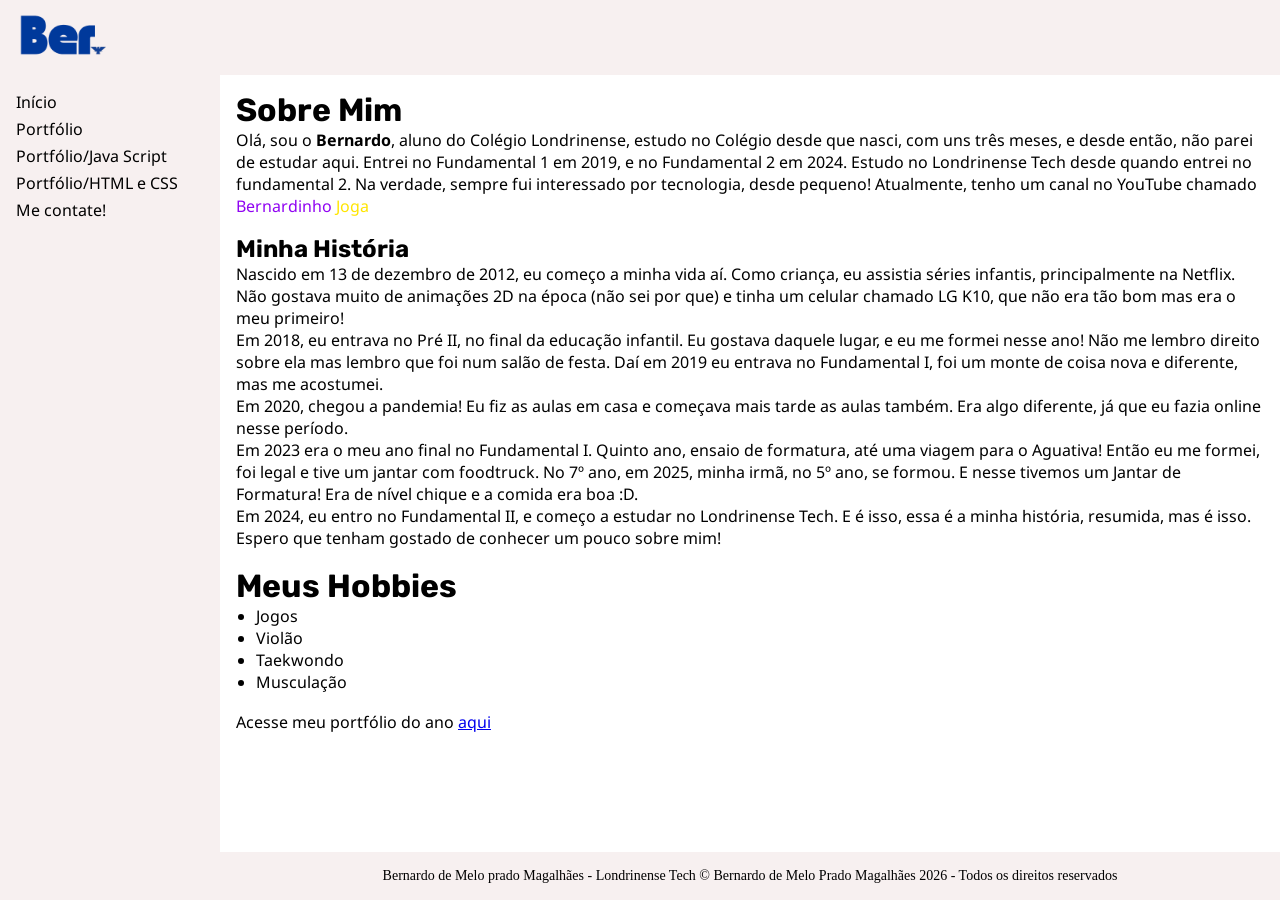
<file: index.html>
<!DOCTYPE html>
<html lang="pt-BR">

<head>
    <meta charset="UTF-8">
    <meta http-equiv="X-UA-Compatible" content="IE=edge">
    <meta name="viewport" content="width=device-width, initial-scale=1.0">
    <link rel="shortcut icon" href="favicon.ico" type="image/x-icon">
    <link rel="stylesheet" href="style.css">
    <title>Ber - Aluno do Colégio Londrinense</title>
</head>

<body>
    <!-- Cabeçalho do site -->
    <header class="cabecalho">
        <a href="index.html"><img src="Images/Fundo Branco sem aluno.png" alt="Logo do Ber"></a>
    </header>
    <!-- Barra lateral e conteúdo do site -->
    <div class="wrapper">
        <!-- Barra Lateral -->
        <aside class="barra-lateral">
            <!-- Navegação -->
            <nav class="navegacao">
                <a href="index.html" class="link-navegacao">Início</a>
                <br>
                <a href="portfolio.html" class="link-navegacao">Portfólio</a>
                <br>
                <a href="Portifólios/java-script.html" class="link-navegacao">Portfólio/Java Script</a>
                <br>
                <a href="Portifólios/html-css.html" class="link-navegacao">Portfólio/HTML e CSS</a>
                <a href="Forms/formulario.html" class="link-navegacao">Me contate!</a>
            </nav>
        </aside>
        <!-- Conteúdo do site -->
        <div class="conteudo">
            <!-- Conteúdo principal do site -->
            <main class="principal">
                <!-- Minha biografia, com a minha história dentro dela -->
                <div class="biografia">
                    <h1>Sobre Mim</h1>
                    <p>Olá, sou o <strong>Bernardo</strong>, aluno do Colégio Londrinense, estudo no Colégio desde que
                        nasci, com uns três meses, e desde então, não parei de estudar aqui. Entrei no Fundamental 1 em
                        2019, e no Fundamental 2 em 2024. Estudo no Londrinense Tech desde quando entrei no fundamental
                        2. Na verdade, sempre fui interessado por tecnologia, desde pequeno! Atualmente, tenho um canal
                        no YouTube chamado
                        <a href="https://www.youtube.com/@bernardinhojoga" class="bernardinho-joga" target="_blank">
                            Bernardinho <span>Joga</span>
                        </a>
                    </p>
                    <br>
                    <!-- A minha história, desde o meu nascimento até os dias de hoje -->
                    <div class="historia">
                        <h2>Minha História</h2>
                        <p>Nascido em 13 de dezembro de 2012, eu começo a minha vida aí. Como criança, eu assistia
                            séries infantis, principalmente na Netflix. Não gostava muito de animações 2D na época (não
                            sei por que) e tinha um celular chamado LG K10, que não era tão bom mas era o meu primeiro!
                        </p>
                        <p>Em 2018, eu entrava no Pré II, no final da educação infantil. Eu gostava daquele lugar, e eu
                            me formei nesse ano! Não me lembro direito sobre ela mas lembro que foi num salão de festa.
                            Daí em 2019 eu entrava no Fundamental I, foi um monte de coisa nova e diferente, mas me
                            acostumei.</p>
                        <p>Em 2020, chegou a pandemia! Eu fiz as aulas em casa e começava mais tarde as aulas também.
                            Era algo diferente, já que eu fazia online nesse período.</p>
                        <p>Em 2023 era o meu ano final no Fundamental I. Quinto ano, ensaio de formatura, até uma viagem
                            para o Aguativa! Então eu me formei, foi legal e tive um jantar com foodtruck. No 7º ano, em
                            2025, minha irmã, no 5º ano, se formou. E nesse tivemos um Jantar de Formatura! Era de nível
                            chique e a comida era boa :D.</p>
                        <p>Em 2024, eu entro no Fundamental II, e começo a estudar no Londrinense Tech. E é isso, essa é
                            a minha história, resumida, mas é isso. Espero que tenham gostado de conhecer um pouco sobre
                            mim!</p>
                    </div>
                </div>
                <br>
                <!-- Uma lista sobre os meus hobbies (nada complexo, apenas o nome deles :D) -->
                <div class="hobbies">
                    <h1>Meus Hobbies</h1>
                    <ul>
                        <li>Jogos</li>
                        <li>Violão</li>
                        <li>Taekwondo</li>
                        <li>Musculação</li>
                    </ul>
                </div>
                <br>
                <!-- Link para o portfólio do ano -->
                <div class="portfolio">
                    <p>Acesse meu portfólio do ano <a href="portfolio.html">aqui</a></p>
                </div>
            </main>
            <!-- Rodapé do site -->
            <footer class="rodape">
                Bernardo de Melo prado Magalhães - Londrinense Tech
                © Bernardo de Melo Prado Magalhães 2026 - Todos os direitos reservados
            </footer>
        </div>
    </div>
</body>
<!-- Fim :D -->

</html>
</file>
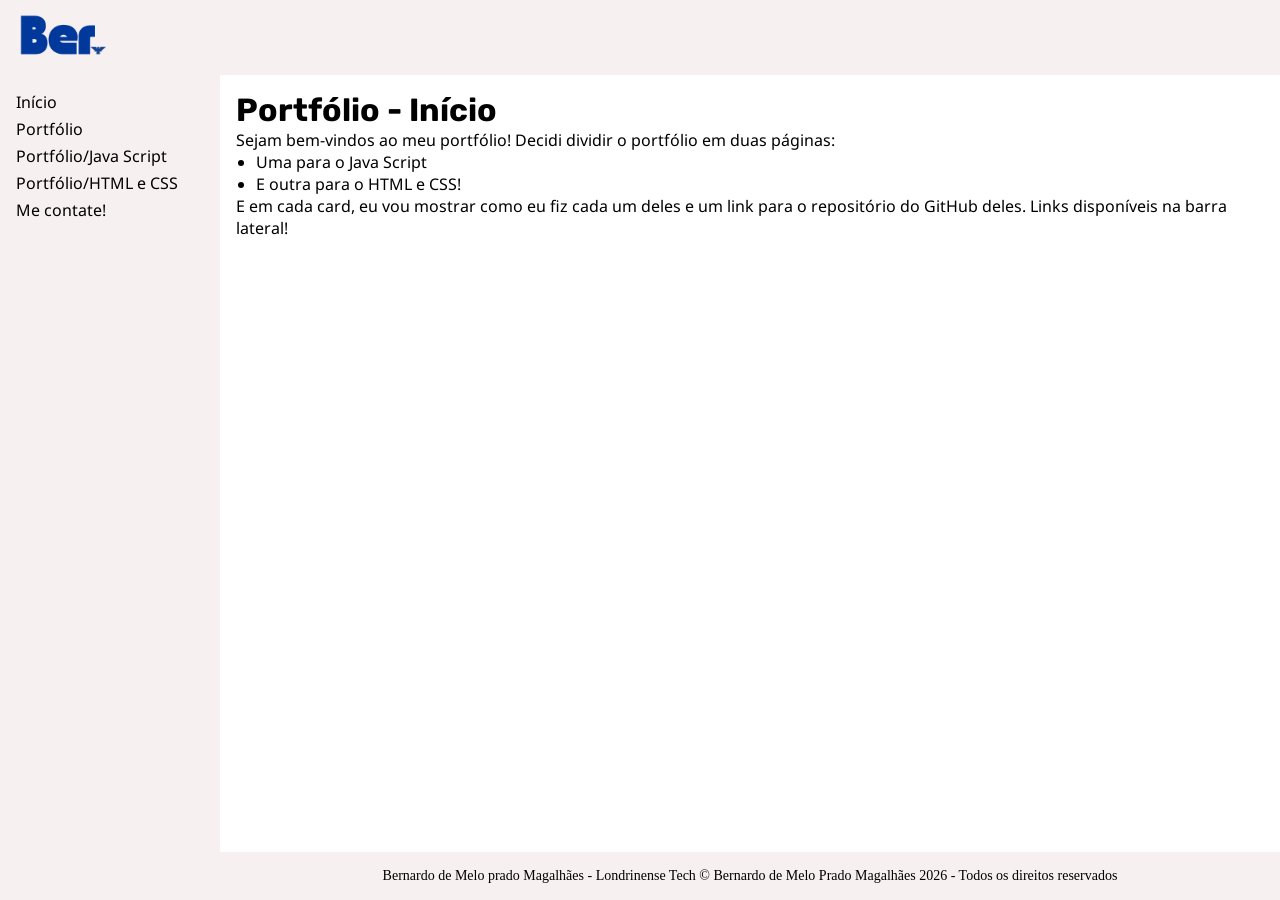
<file: portfolio.html>
<!DOCTYPE html>
<html lang="pt-BR">

<head>
    <meta charset="UTF-8">
    <meta http-equiv="X-UA-Compatible" content="IE=edge">
    <meta name="viewport" content="width=device-width, initial-scale=1.0">
    <link rel="shortcut icon" href="favicon.ico" type="image/x-icon">
    <link rel="stylesheet" href="style.css">
    <title>Portfólio do Ano</title>
</head>

<body>
    <!-- Cabeçalho do site -->
    <header class="cabecalho">
        <a href="../ber-londrinense/index.html"><img src="Images/Fundo Branco sem aluno.png" alt="Logo do Ber"></a>
    </header>
    <!-- Barra lateral e conteúdo do site -->
    <div class="wrapper">
        <!-- Barra Lateral -->
        <aside class="barra-lateral">
            <!-- Navegação -->
            <nav class="navegacao">
                <a href="index.html" class="link-navegacao">Início</a>
                <br>
                <a href="portfolio.html" class="link-navegacao">Portfólio</a>
                <br>
                <a href="Portifólios/java-script.html" class="link-navegacao">Portfólio/Java Script</a>
                <br>
                <a href="Portifólios/html-css.html" class="link-navegacao">Portfólio/HTML e CSS</a>
                <a href="Forms/formulario.html" class="link-navegacao">Me contate!</a>
            </nav>
        </aside>
        <!-- Conteúdo do site -->
        <div class="conteudo">
            <!-- Conteúdo principal do site -->
            <main class="principal">
                <h1>Portfólio - Início</h1>
                <p>Sejam bem-vindos ao meu portfólio! Decidi dividir o portfólio em duas páginas:</p>
                <ul>
                    <li>Uma para o Java Script</li>
                    <li>E outra para o HTML e CSS!</li>
                </ul>
                <p>E em cada card, eu vou mostrar como eu fiz cada um deles e um link para o repositório do GitHub
                    deles. Links disponíveis na barra lateral!</p>
            </main>
            <!-- Rodapé do site -->
            <footer class="rodape">
                Bernardo de Melo prado Magalhães - Londrinense Tech
                © Bernardo de Melo Prado Magalhães 2026 - Todos os direitos reservados
            </footer>
        </div>
    </div>
</body>

</html>
</file>
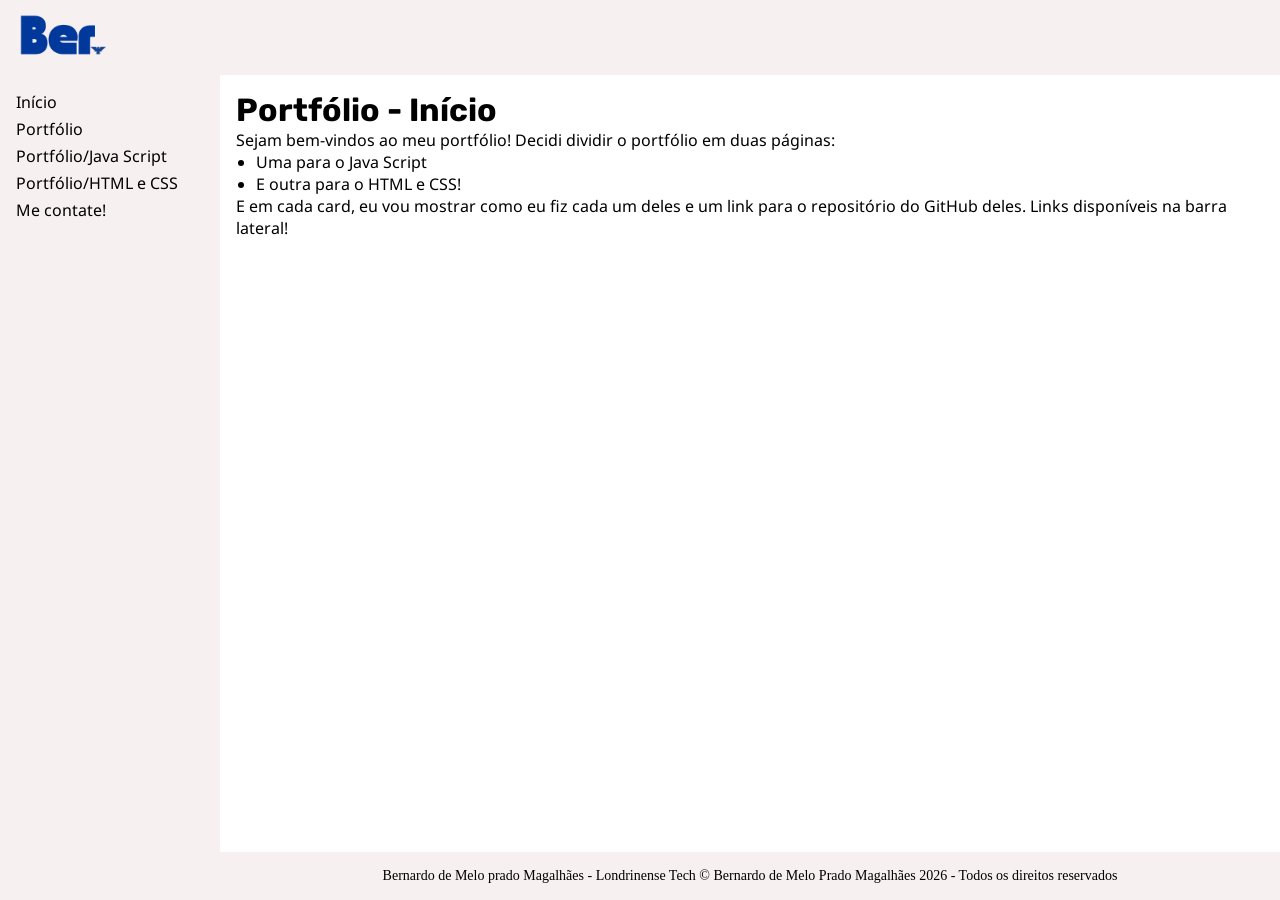
<file: Londrinense Tech - Projeto Final/portfolio.html>
<!DOCTYPE html>
<html lang="pt-BR">

<head>
    <meta charset="UTF-8">
    <meta http-equiv="X-UA-Compatible" content="IE=edge">
    <meta name="viewport" content="width=device-width, initial-scale=1.0">
    <link rel="shortcut icon" href="favicon.ico" type="image/x-icon">
    <link rel="stylesheet" href="style.css">
    <title>Portfólio do Ano</title>
</head>

<body>
    <!-- Cabeçalho do site -->
    <header class="cabecalho">
        <a href="index.html"><img src="Images/Fundo Branco sem aluno.png" alt="Logo do Ber"></a>
    </header>
    <!-- Barra lateral e conteúdo do site -->
    <div class="wrapper">
        <!-- Barra Lateral -->
        <aside class="barra-lateral">
            <!-- Navegação -->
            <nav class="navegacao">
                <a href="index.html" class="link-navegacao">Início</a>
                <br>
                <a href="portfolio.html" class="link-navegacao">Portfólio</a>
                <br>
                <a href="Portifólios/java-script.html" class="link-navegacao">Portfólio/Java Script</a>
                <br>
                <a href="Portifólios/html-css.html" class="link-navegacao">Portfólio/HTML e CSS</a>
                <a href="Forms/formulario.html" class="link-navegacao">Me contate!</a>
            </nav>
        </aside>
        <!-- Conteúdo do site -->
        <div class="conteudo">
            <!-- Conteúdo principal do site -->
            <main class="principal">
                <h1>Portfólio - Início</h1>
                <p>Sejam bem-vindos ao meu portfólio! Decidi dividir o portfólio em duas páginas:</p>
                <ul>
                    <li>Uma para o Java Script</li>
                    <li>E outra para o HTML e CSS!</li>
                </ul>
                <p>E em cada card, eu vou mostrar como eu fiz cada um deles e um link para o repositório do GitHub
                    deles. Links disponíveis na barra lateral!</p>
            </main>
            <!-- Rodapé do site -->
            <footer class="rodape">
                Bernardo de Melo prado Magalhães - Londrinense Tech
                © Bernardo de Melo Prado Magalhães 2026 - Todos os direitos reservados
            </footer>
        </div>
    </div>
</body>

</html>
</file>
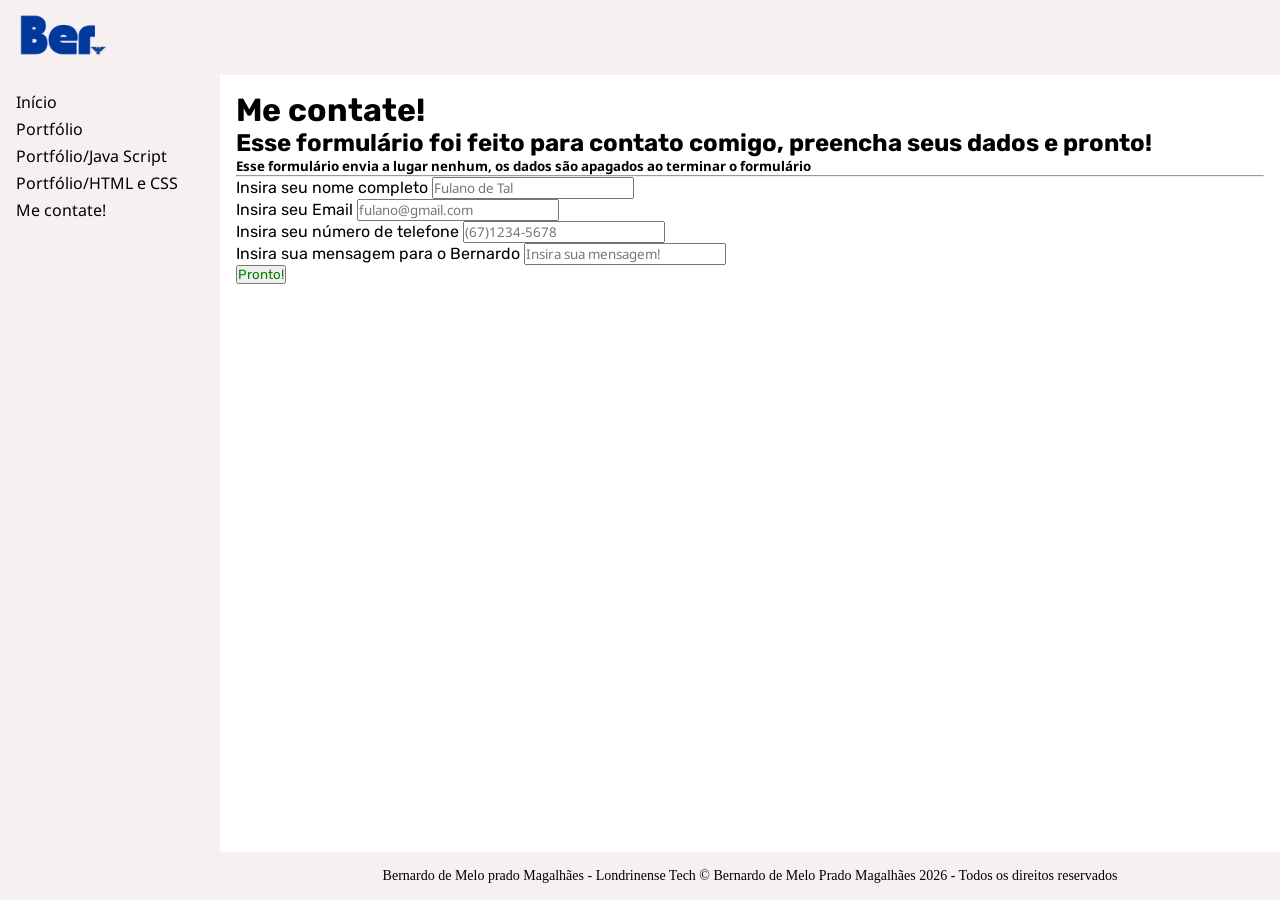
<file: Londrinense Tech - Projeto Final/Forms/formulario.html>
<!DOCTYPE html>
<html lang="en">

<head>
    <meta charset="UTF-8">
    <meta name="viewport" content="width=device-width, initial-scale=1.0">
    <link rel="shortcut icon" href="favicon.ico" type="image/x-icon">
    <link rel="stylesheet" href="../style.css">
    <title>Contato</title>
</head>

<body>
    <!-- Cabeçalho do site -->
    <header class="cabecalho">
        <a href="../index.html"><img src="../Images/Fundo Branco sem aluno.png" alt="Logo do Ber"></a>
    </header>
    <!-- Barra lateral e conteúdo do site -->
    <div class="wrapper">
        <!-- Barra Lateral -->
        <aside class="barra-lateral">
            <!-- Navegação -->
            <nav class="navegacao">
                <a href="../index.html" class="link-navegacao">Início</a>
                <br>
                <a href="../portfolio.html" class="link-navegacao">Portfólio</a>
                <br>
                <a href="../Portifólios/java-script.html" class="link-navegacao">Portfólio/Java Script</a>
                <br>
                <a href="../Portifólios/html-css.html" class="link-navegacao">Portfólio/HTML e CSS</a>
                <a href="../Forms/formulario.html" class="link-navegacao">Me contate!</a>
            </nav>
        </aside>
        <!-- Conteúdo do site -->
        <div class="conteudo">
            <!-- Conteúdo principal do site -->
            <main class="principal">
                <h1>Me contate!</h1>
                <h2>Esse formulário foi feito para contato comigo, preencha seus dados e pronto!</h2>
                <h5>Esse formulário envia a lugar nenhum, os dados são apagados ao terminar o formulário</h5>
                <hr>
                <form>
                    <label for="full-name" class="pergunta">Insira seu nome completo</label>
                    <input class="entrada" type="text" id="full-name" placeholder="Fulano de Tal">
                    <br>
                    <label class="pergunta" for="email">Insira seu Email</label>
                    <input class="entrada" type="email" id="email" placeholder="fulano@gmail.com">
                    <br>
                    <label class="pergunta" for="telephone-number">Insira seu número de telefone</label>
                    <input class="entrada" type="number" id="telephone-number" placeholder="(67)1234-5678">
                    <br>
                    <label class="pergunta" for="message">Insira sua mensagem para o Bernardo</label>
                    <input class="entrada" type="text" id="message" placeholder="Insira sua mensagem!">
                    <br>
                    <input class="confirma" type="submit" value="Pronto!">
                </form>
            </main>
            <!-- Rodapé do site -->
            <footer class="rodape">
                Bernardo de Melo prado Magalhães - Londrinense Tech
                © Bernardo de Melo Prado Magalhães 2026 - Todos os direitos reservados
            </footer>
</body>
<!-- Fim :D -->

</html>
</file>
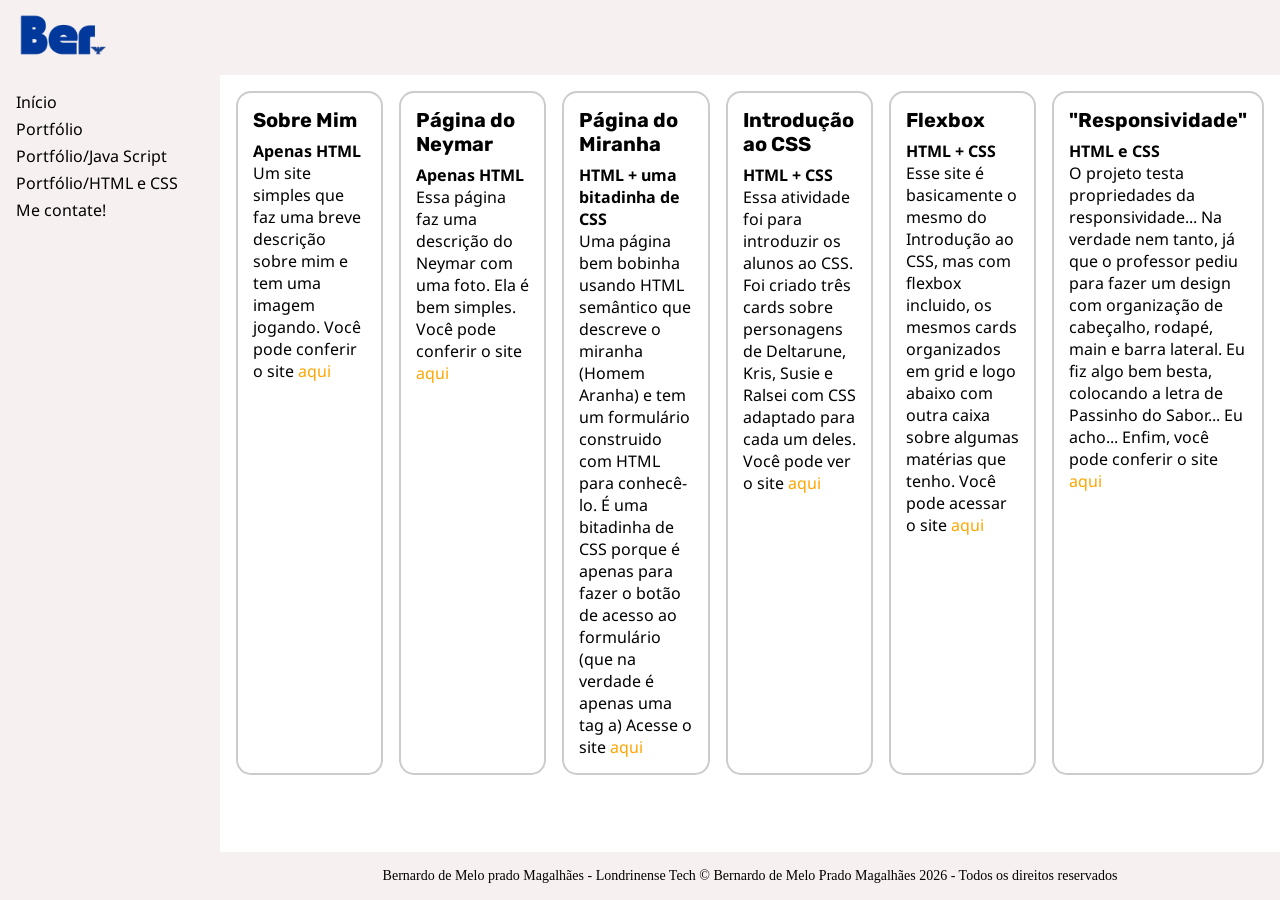
<file: Londrinense Tech - Projeto Final/Portifólios/html-css.html>
<!DOCTYPE html>
<html lang="pt-BR">

<head>
    <meta charset="UTF-8">
    <meta http-equiv="X-UA-Compatible" content="IE=edge">
    <meta name="viewport" content="width=device-width, initial-scale=1.0">
    <link rel="shortcut icon" href="favicon.ico" type="image/x-icon">
    <link rel="stylesheet" href="../style.css">
    <title>Portfólio HTML e CSS</title>
</head>

<body>
    <!-- Cabeçalho do site -->
    <header class="cabecalho">
        <a href="index.html"><img src="../Images/Fundo Branco sem aluno.png" alt="Logo do Ber"></a>
    </header>
    <!-- Barra lateral e conteúdo do site -->
    <div class="wrapper">
        <!-- Barra Lateral -->
        <aside class="barra-lateral">
            <!-- Navegação -->
            <nav class="navegacao">
                <a href="../index.html" class="link-navegacao">Início</a>
                <br>
                <a href="../portfolio.html" class="link-navegacao">Portfólio</a>
                <br>
                <a href="java-script.html" class="link-navegacao">Portfólio/Java Script</a>
                <br>
                <a href="html-css.html" class="link-navegacao">Portfólio/HTML e CSS</a>
                <a href="../Forms/formulario.html" class="link-navegacao">Me contate!</a>
            </nav>
        </aside>
        <!-- Conteúdo do site -->
        <div class="conteudo">
            <!-- Conteúdo principal do site -->
            <main class="principal">
                <div class="cards">
                    <div class="card html">
                        <h1>Sobre Mim</h1>
                        <h4>Apenas HTML</h4>
                        <p>Um site simples que faz uma breve descrição sobre mim e tem uma imagem jogando. Você pode
                            conferir o site <a href="https://github.com/bernardomagalhaes-londrinense/Sobre-Mim"
                                target="_blank" rel="noopener noreferrer" class="link-html">aqui</a>
                        </p>
                    </div>
                    <div class="card html">
                        <h1>Página do Neymar</h1>
                        <h4>Apenas HTML</h4>
                        <p>Essa página faz uma descrição do Neymar com uma foto. Ela é bem simples. Você pode conferir o
                            site <a href="https://github.com/bernardomagalhaes-londrinense/Pagina-do-Neymar"
                                target="_blank" rel="noopener noreferrer" class="link-html">aqui</a>
                        </p>
                    </div>
                    <div class="card html">
                        <h1>Página do Miranha</h1>
                        <h4>HTML + uma bitadinha de CSS</h4>
                        <p>Uma página bem bobinha usando HTML semântico que descreve o miranha (Homem Aranha) e tem um
                            formulário construido com HTML para conhecê-lo. É uma bitadinha de CSS porque é apenas para
                            fazer o botão de acesso ao formulário (que na verdade é apenas uma tag a) Acesse o site
                            <a href="https://github.com/bernardomagalhaes-londrinense/Pagina-do-Miranha" target="_blank"
                                rel="noopener noreferrer" class="link-html">aqui</a>
                        </p>
                    </div>
                    <div class="card html">
                        <h1>Introdução ao CSS</h1>
                        <h4>HTML + CSS</h4>
                        <p>Essa atividade foi para introduzir os alunos ao CSS. Foi criado três cards sobre personagens
                            de Deltarune, Kris, Susie e Ralsei com CSS adaptado para cada um deles. Você pode ver o site
                            <a href="https://github.com/bernardomagalhaes-londrinense/Introducao-ao-CSS" target="_blank"
                                rel="noopener noreferrer" class="link-html">aqui</a>
                        </p>
                    </div>
                    <div class="card html">
                        <h1>Flexbox</h1>
                        <h4>HTML + CSS</h4>
                        <p>Esse site é basicamente o mesmo do Introdução ao CSS, mas com flexbox incluido, os mesmos
                            cards organizados em grid e logo abaixo com outra caixa sobre algumas matérias que tenho.
                            Você pode acessar o site <a href="https://github.com/bernardomagalhaes-londrinense/Flexbox"
                                target="_blank" rel="noopener noreferrer" class="link-html">aqui</a>
                        </p>
                    </div>
                    <div class="card html">
                        <h1>"Responsividade"</h1>
                        <h4>HTML e CSS</h4>
                        <p>O projeto testa propriedades da responsividade... Na verdade nem tanto, já que o professor
                            pediu para fazer um design com organização de cabeçalho, rodapé, main e barra lateral. Eu
                            fiz algo bem besta, colocando a letra de Passinho do Sabor... Eu acho... Enfim, você pode
                            conferir o site <a href="https://github.com/bernardomagalhaes-londrinense/Responsividade"
                                target="_blank" rel="noopener noreferrer" class="link-html">aqui</a>
                            </p>
                    </div>
                </div>
            </main>
            <!-- Rodapé do site -->
            <footer class="rodape">
                Bernardo de Melo prado Magalhães - Londrinense Tech
                © Bernardo de Melo Prado Magalhães 2026 - Todos os direitos reservados
            </footer>
        </div>
    </div>
</body>

</html>
</file>
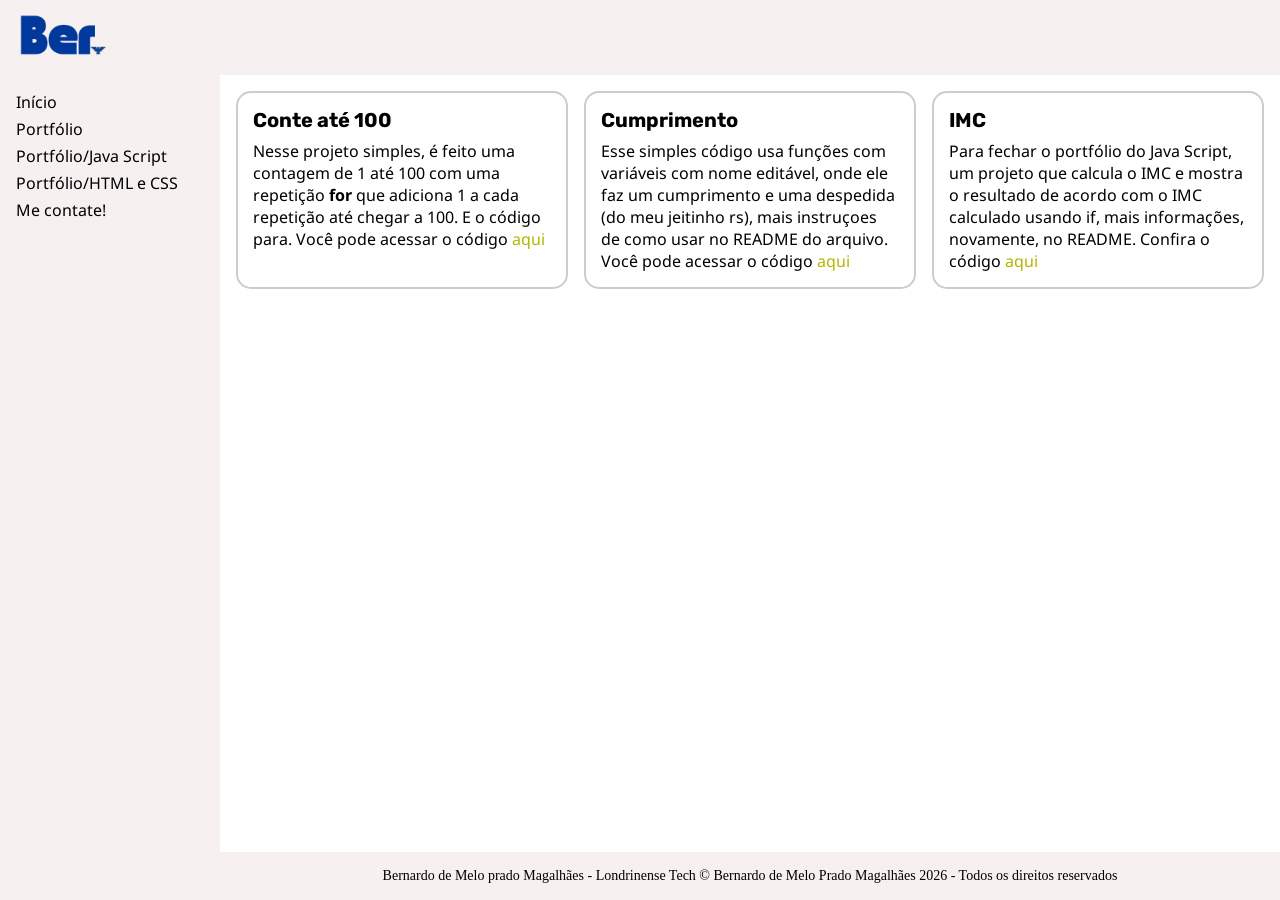
<file: Londrinense Tech - Projeto Final/Portifólios/java-script.html>
<!DOCTYPE html>
<html lang="pt-BR">

<head>
    <meta charset="UTF-8">
    <meta http-equiv="X-UA-Compatible" content="IE=edge">
    <meta name="viewport" content="width=device-width, initial-scale=1.0">
    <link rel="shortcut icon" href="favicon.ico" type="image/x-icon">
    <link rel="stylesheet" href="../style.css">
    <title>Portfólio Java Script</title>
</head>

<body>
    <!-- Cabeçalho do site -->
    <header class="cabecalho">
        <a href="index.html"><img src="../Images/Fundo Branco sem aluno.png" alt="Logo do Ber"></a>
    </header>
    <!-- Barra lateral e conteúdo do site -->
    <div class="wrapper">
        <!-- Barra Lateral -->
        <aside class="barra-lateral">
            <!-- Navegação -->
            <nav class="navegacao">
                <a href="../index.html" class="link-navegacao">Início</a>
                <br>
                <a href="../portfolio.html" class="link-navegacao">Portfólio</a>
                <br>
                <a href="java-script.html" class="link-navegacao">Portfólio/Java Script</a>
                <br>
                <a href="html-css.html" class="link-navegacao">Portfólio/HTML e CSS</a>
                <a href="../Forms/formulario.html" class="link-navegacao">Me contate!</a>
            </nav>
        </aside>
        <!-- Conteúdo do site -->
        <div class="conteudo">
            <!-- Conteúdo principal do site -->
            <main class="principal">
                <div class="cards">
                    <div class="card">
                        <h1>Conte até 100</h1>
                        <p>Nesse projeto simples, é feito uma contagem de 1 até 100 com uma repetição
                            <strong>for</strong> que adiciona 1 a cada repetição até chegar a 100. E o código para. Você
                            pode acessar o código <a
                                href="https://github.com/bernardomagalhaes-londrinense/JS-Conte-ate-100"
                                target="_blank" rel="noopener noreferrer" class="link-js">aqui</a>
                        </p>
                    </div>
                    <div class="card">
                        <h1>Cumprimento</h1>
                        <p>Esse simples código usa funções com variáveis com nome editável, onde ele faz um cumprimento
                            e uma despedida (do meu jeitinho rs), mais instruçoes de como usar no README do arquivo.
                            Você pode acessar o código <a
                                href="https://github.com/bernardomagalhaes-londrinense/JS-Cumprimento" target="_blank"
                                rel="noopener noreferrer" class="link-js">aqui</a>
                        </p>
                    </div>
                    <div class="card">
                        <h1>IMC</h1>
                        <p>Para fechar o portfólio do Java Script, um projeto que calcula o IMC e mostra o resultado de
                            acordo com o IMC calculado usando if, mais informações, novamente, no README. Confira o
                            código <a href="https://github.com/bernardomagalhaes-londrinense/JS-IMC" target="_blank"
                                rel="noopener noreferrer" class="link-js">aqui</a>
                        </p>
                    </div>
                </div>
            </main>
            <!-- Rodapé do site -->
            <footer class="rodape">
                Bernardo de Melo prado Magalhães - Londrinense Tech
                © Bernardo de Melo Prado Magalhães 2026 - Todos os direitos reservados
            </footer>
        </div>
    </div>
</body>

</html>
</file>
<file: style.css>
/* Remove o margin e o padding e adiciona o box-sizing */
* {
    margin: 0;
    padding: 0;
    box-sizing: border-box;
}
@font-face {
    font-family: 'Rubik';
    src: url(Fonts/Rubik/Rubik-VariableFont_wght.ttf);
}
@font-face {
    font-family: 'Noto-sans';
    src: url(Fonts/Noto_Sans/NotoSans-VariableFont_wdth\,wght.ttf);
}
img {
    max-width: 100px;
    height: auto;
}
h1{
    font-family: 'Rubik';
}
h2{
    font-family: 'Rubik';
}
h4{
    font-family: 'Noto-sans';
}
h5{
    font-family: 'Noto-sans';
}
p{
    font-family: 'Noto-sans';
}
li{
    font-family: 'Noto-sans';
}
a{
    font-family: 'Noto-sans';
}
.pergunta{
    font-family: 'Rubik';
}
.entrada{
    font-family: 'Noto-sans';
}
.confirma{
    color: green;
    font-family: 'Rubik';
}
.cabecalho {
    background-color: #f7f0f0;
    height: 75px;
    display: flex;
    align-items: center;
    padding-left: 16px;
}

/* Estrutura padrão para Celular (Mobile First) */
.wrapper {
    display: flex;
    flex-direction: column;
    min-height: calc(100vh - 75px);
}

.barra-lateral {
    background-color: #f7f0f0;
    width: 100%;
    padding: 16px;
}

.conteudo {
    flex: 1;
    display: flex;
    flex-direction: column;
}

.principal {
    padding: 16px;
    flex: 1;
}

.rodape {
    padding: 16px;
    background-color: #f7f0f0;
    text-align: center;
    font-size: 14px;
}

.bernardinho-joga {
    color: #9003f2;
    text-decoration: none;
}

.bernardinho-joga span {
    color: #ffe500;
}

ul {
    margin-left: 20px;
}

.link-navegacao {
    text-decoration: none;
    color: black;
    display: inline-block;
    margin-bottom: 5px;
}

/* Grid de Cards Responsivo */
.cards {
    display: grid;
    grid-template-columns: 1fr;
    gap: 16px;
}

.card {
    border-style: solid;
    border-width: 2px;
    border-color: #ccc;
    border-radius: 15px;
    padding: 15px;
    width: 100%;
}

.card h1 {
    font-size: 20px;
    margin-bottom: 8px;
}

.link-js {
    text-decoration: none;
    color: rgb(180, 180, 0);
}

.link-html {
    color: orange;
    text-decoration: none;
}

@media (min-width: 768px) {
    .wrapper {
        flex-direction: row;
        height: calc(100vh - 75px);
    }

    .barra-lateral {
        width: 220px;
        min-width: 220px;
        height: 100%;
    }

    .conteudo {
        overflow-y: auto;
    }

    .cards {
        grid-template-columns: repeat(3, 1fr);
    }
}
@media (min-width: 1024px){
    .cards{
        display: flex
    }
}
</file>
<file: Londrinense Tech - Projeto Final/style.css>
/* Remove o margin e o padding e adiciona o box-sizing */
* {
    margin: 0;
    padding: 0;
    box-sizing: border-box;
}
@font-face {
    font-family: 'Rubik';
    src: url(Fonts/Rubik/Rubik-VariableFont_wght.ttf);
}
@font-face {
    font-family: 'Noto-sans';
    src: url(Fonts/Noto_Sans/NotoSans-VariableFont_wdth\,wght.ttf);
}
img {
    max-width: 100px;
    height: auto;
}
h1{
    font-family: 'Rubik';
}
h2{
    font-family: 'Rubik';
}
h4{
    font-family: 'Noto-sans';
}
h5{
    font-family: 'Noto-sans';
}
p{
    font-family: 'Noto-sans';
}
li{
    font-family: 'Noto-sans';
}
a{
    font-family: 'Noto-sans';
}
.pergunta{
    font-family: 'Rubik';
}
.entrada{
    font-family: 'Noto-sans';
}
.confirma{
    color: green;
    font-family: 'Rubik';
}
.cabecalho {
    background-color: #f7f0f0;
    height: 75px;
    display: flex;
    align-items: center;
    padding-left: 16px;
}

/* Estrutura padrão para Celular (Mobile First) */
.wrapper {
    display: flex;
    flex-direction: column;
    min-height: calc(100vh - 75px);
}

.barra-lateral {
    background-color: #f7f0f0;
    width: 100%;
    padding: 16px;
}

.conteudo {
    flex: 1;
    display: flex;
    flex-direction: column;
}

.principal {
    padding: 16px;
    flex: 1;
}

.rodape {
    padding: 16px;
    background-color: #f7f0f0;
    text-align: center;
    font-size: 14px;
}

.bernardinho-joga {
    color: #9003f2;
    text-decoration: none;
}

.bernardinho-joga span {
    color: #ffe500;
}

ul {
    margin-left: 20px;
}

.link-navegacao {
    text-decoration: none;
    color: black;
    display: inline-block;
    margin-bottom: 5px;
}

/* Grid de Cards Responsivo */
.cards {
    display: grid;
    grid-template-columns: 1fr;
    gap: 16px;
}

.card {
    border-style: solid;
    border-width: 2px;
    border-color: #ccc;
    border-radius: 15px;
    padding: 15px;
    width: 100%;
}

.card h1 {
    font-size: 20px;
    margin-bottom: 8px;
}

.link-js {
    text-decoration: none;
    color: rgb(180, 180, 0);
}

.link-html {
    color: orange;
    text-decoration: none;
}

@media (min-width: 768px) {
    .wrapper {
        flex-direction: row;
        height: calc(100vh - 75px);
    }

    .barra-lateral {
        width: 220px;
        min-width: 220px;
        height: 100%;
    }

    .conteudo {
        overflow-y: auto;
    }

    .cards {
        grid-template-columns: repeat(3, 1fr);
    }
}
@media (min-width: 1024px){
    .cards{
        display: flex
    }
}
</file>
